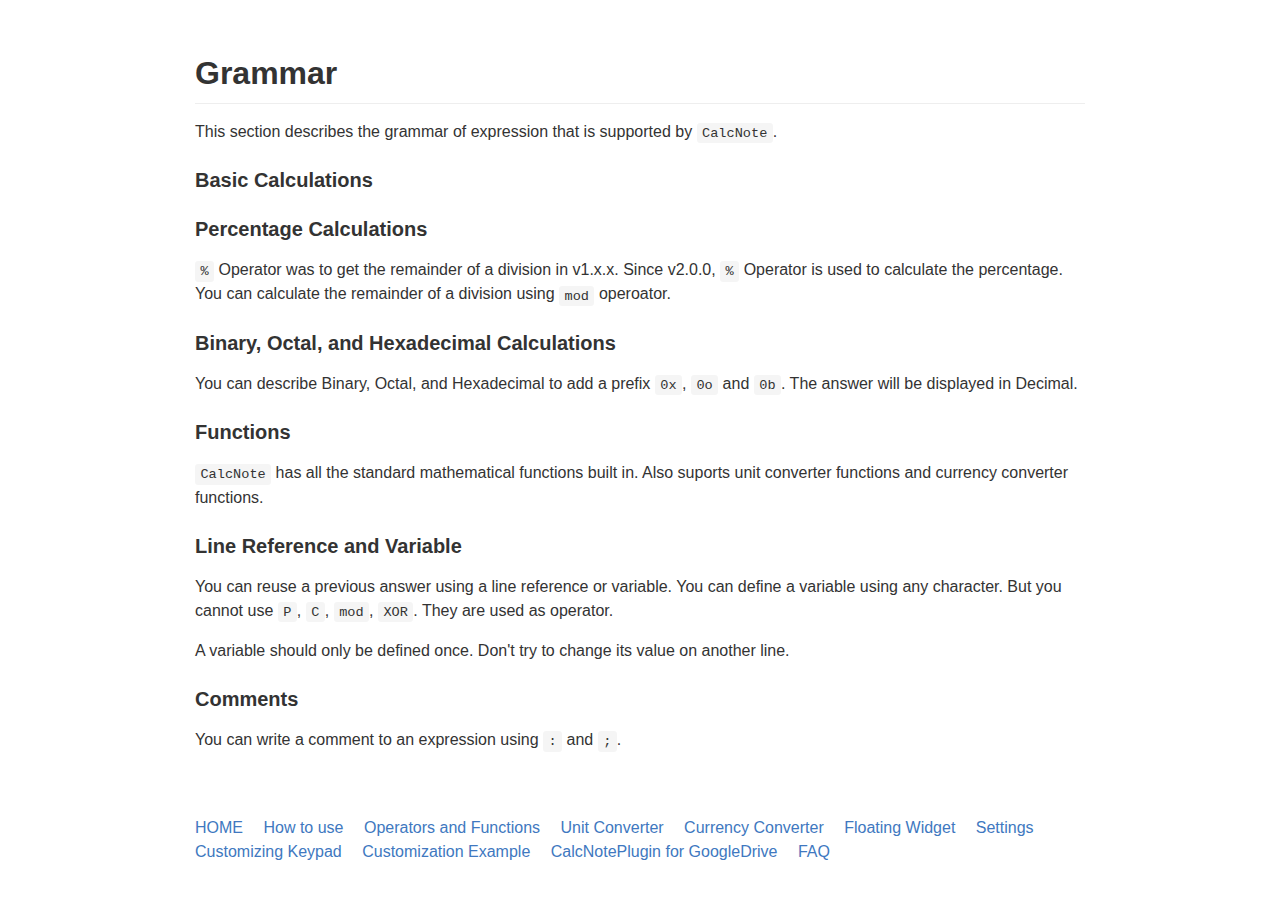
<file: docs/grammar_en.html>
<html>
  <head>
    <meta charset="utf-8">
    <title>CalcNote Grammar</title>
    <!-- <link rel="stylesheet" href="stylesheets/styles.css"> -->
    <link rel="stylesheet" href="stylesheets/github.css">
    <style>
        .markdown-body {
            box-sizing: border-box;
            min-width: 200px;
            max-width: 980px;
            margin: 0 auto;
            padding: 45px;
        }
    </style>
    <!--[if lt IE 9]>
    <script src="//html5shiv.googlecode.com/svn/trunk/html5.js"></script>
    <![endif]-->
  </head>
    <article class="markdown-body">
    <h1>Grammar</h1>
    <p>This section describes the grammar of expression that is supported by <code>CalcNote</code>.</p>
    <h3>Basic Calculations</h3>
    <script src="https://gist.github.com/burton999dev/5cd2c907f4d2b0c17bf89d20c23e46f5.js"></script>
    <h3>Percentage Calculations</h3>
    <p><code>%</code> Operator was to get the remainder of a division in v1.x.x. Since v2.0.0, <code>%</code> Operator is used to calculate the percentage. You can calculate the remainder of a division using <code>mod</code> operoator.</p>
    <script src="https://gist.github.com/burton999dev/5311b09fd5e86c2c06eb06b4841e6567.js"></script>
    <h3>Binary, Octal, and Hexadecimal Calculations</h3>
    <p>You can describe Binary, Octal, and Hexadecimal to add a prefix <code>0x</code>, <code>0o</code> and <code>0b</code>. The answer will be displayed in Decimal.</p>
    <script src="https://gist.github.com/burton999dev/3ced283c07b916d73b6b5b9153418d2c.js"></script>
    <h3>Functions</h3>
    <p><code>CalcNote</code> has all the standard mathematical functions built in. Also suports unit converter functions and currency converter functions.</p>
    <script src="https://gist.github.com/burton999dev/dfe737472910fe91e37e118f2a945e64.js"></script>
    <h3>Line Reference and Variable</h3>
    <p>You can reuse a previous answer using a line reference or variable. You can define a variable using any character. But you cannot use <code>P</code>, <code>C</code>, <code>mod</code>, <code>XOR</code>. They are used as operator.</p>
    <p>A variable should only be defined once. Don't try to change its value on another line.</p>
    <script src="https://gist.github.com/burton999dev/9ec8bf2e4f1ebd1dc62e51a98450b408.js"></script>
    <h3>Comments</h3>
    <p>You can write a comment to an expression using <code>:</code> and <code>;</code>.</p>
    <script src="https://gist.github.com/burton999dev/bb3813a581dd94e1d39b3bba3fcbe799.js"></script>
    <br><br>
    <a href="https://github.com/burton999dev/CalcNoteHelp/blob/master/documents/en/index.md">HOME</a>　
    <a href="https://github.com/burton999dev/CalcNoteHelp/blob/master/documents/en/how2use.md">How to use</a>　
    <a href="https://github.com/burton999dev/CalcNoteHelp/blob/master/documents/en/operator_and_function.md">Operators and Functions</a>　
    <a href="https://github.com/burton999dev/CalcNoteHelp/blob/master/documents/en/unit_converter.md">Unit Converter</a>　
    <a href="https://github.com/burton999dev/CalcNoteHelp/blob/master/documents/en/currency_converter.md">Currency Converter</a>　
    <a href="https://github.com/burton999dev/CalcNoteHelp/blob/master/documents/en/floating_widget.md">Floating Widget</a>　
    <a href="https://github.com/burton999dev/CalcNoteHelp/blob/master/documents/en/settings.md">Settings</a>　
    <a href="https://github.com/burton999dev/CalcNoteHelp/blob/master/documents/en/customizing_keypad.md">Customizing Keypad</a>　
    <a href="https://github.com/burton999dev/CalcNoteHelp/blob/master/documents/en/example4theme.md">Customization Example</a>　
    <a href="https://github.com/burton999dev/CalcNoteHelp/blob/master/documents/en/google_drive_plugin.md">CalcNotePlugin for GoogleDrive</a>　
    <a href="https://github.com/burton999dev/CalcNoteHelp/blob/master/documents/en/faq.md">FAQ</a>　
    </article>
</html>
</file>
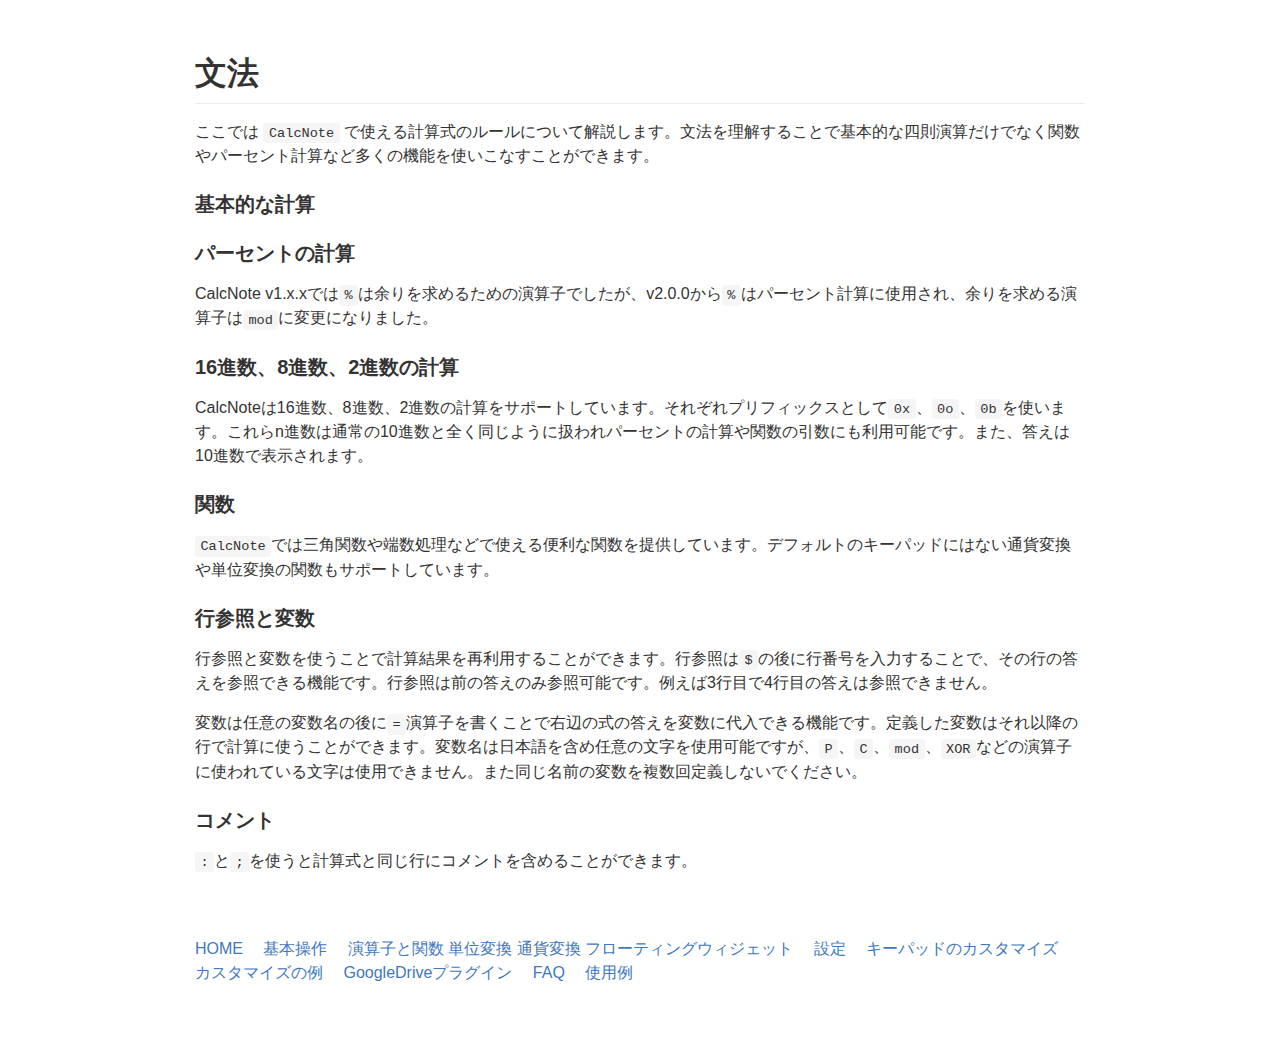
<file: docs/grammar_ja.html>
<html>
  <head>
    <meta charset="utf-8">
    <title>CalcNote Grammar</title>
    <!-- <link rel="stylesheet" href="stylesheets/styles.css"> -->
    <link rel="stylesheet" href="stylesheets/github.css">
    <style>
        .markdown-body {
            box-sizing: border-box;
            min-width: 200px;
            max-width: 980px;
            margin: 0 auto;
            padding: 45px;
        }
    </style>
    <!--[if lt IE 9]>
    <script src="//html5shiv.googlecode.com/svn/trunk/html5.js"></script>
    <![endif]-->
  </head>
    <article class="markdown-body">
    <h1>文法</h1>
    <p>ここでは <code>CalcNote</code> で使える計算式のルールについて解説します。文法を理解することで基本的な四則演算だけでなく関数やパーセント計算など多くの機能を使いこなすことができます。</p>
    <h3>基本的な計算</h3>
    <script src="https://gist.github.com/burton999dev/39f35aa78d62aaff2b682724ca829ae3.js"></script>
    <h3>パーセントの計算</h3>
    <p>CalcNote v1.x.xでは<code>%</code>は余りを求めるための演算子でしたが、v2.0.0から<code>%</code>はパーセント計算に使用され、余りを求める演算子は<code>mod</code>に変更になりました。</p>
    <script src="https://gist.github.com/burton999dev/c0465a282605c7d749fc2eaf9b807b9b.js"></script>
    <h3>16進数、8進数、2進数の計算</h3>
    <p>CalcNoteは16進数、8進数、2進数の計算をサポートしています。それぞれプリフィックスとして<code>0x</code>、<code>0o</code>、<code>0b</code>を使います。これらn進数は通常の10進数と全く同じように扱われパーセントの計算や関数の引数にも利用可能です。また、答えは10進数で表示されます。</p>
    <script src="https://gist.github.com/burton999dev/2cde6b27401bc6d097a9ca6455af4d2f.js"></script>
    <h3>関数</h3>
    <p><code>CalcNote</code>では三角関数や端数処理などで使える便利な関数を提供しています。デフォルトのキーパッドにはない通貨変換や単位変換の関数もサポートしています。</p>
    <script src="https://gist.github.com/burton999dev/4559ffadc2d3134d27b4dd457bfe1bd9.js"></script>
    <h3>行参照と変数</h3>
    <p>行参照と変数を使うことで計算結果を再利用することができます。行参照は<code>$</code>の後に行番号を入力することで、その行の答えを参照できる機能です。行参照は前の答えのみ参照可能です。例えば3行目で4行目の答えは参照できません。</p>
    <p>変数は任意の変数名の後に<code>=</code>演算子を書くことで右辺の式の答えを変数に代入できる機能です。定義した変数はそれ以降の行で計算に使うことができます。変数名は日本語を含め任意の文字を使用可能ですが、<code>P</code>、<code>C</code>、<code>mod</code>、<code>XOR</code>などの演算子に使われている文字は使用できません。また同じ名前の変数を複数回定義しないでください。</p>
    <script src="https://gist.github.com/burton999dev/4cb0176621aeab6f99071623975d23e9.js"></script>
    <h3>コメント</h3>
    <p><code>:</code>と<code>;</code>を使うと計算式と同じ行にコメントを含めることができます。</p>
    <script src="https://gist.github.com/burton999dev/358283b96bf42d82ec4b57921c085197.js"></script>
    <br><br>
    <a href="https://github.com/burton999dev/CalcNoteHelp/blob/master/documents/ja/index.md">HOME</a>　
    <a href="https://github.com/burton999dev/CalcNoteHelp/blob/master/documents/ja/how2use.md">基本操作</a>　
    <a href="https://github.com/burton999dev/CalcNoteHelp/blob/master/documents/ja/operator_and_function.md">演算子と関数</a>
    <a href="https://github.com/burton999dev/CalcNoteHelp/blob/master/documents/ja/unit_converter.md">単位変換</a>
    <a href="https://github.com/burton999dev/CalcNoteHelp/blob/master/documents/ja/currency_converter.md">通貨変換</a>
    <a href="https://github.com/burton999dev/CalcNoteHelp/blob/master/documents/ja/floating_widget.md">フローティングウィジェット</a>　
    <a href="https://github.com/burton999dev/CalcNoteHelp/blob/master/documents/ja/settings.md">設定</a>　
    <a href="https://github.com/burton999dev/CalcNoteHelp/blob/master/documents/ja/customizing_keypad.md">キーパッドのカスタマイズ</a>　
    <a href="https://github.com/burton999dev/CalcNoteHelp/blob/master/documents/ja/example4theme.md">カスタマイズの例</a>　
    <a href="https://github.com/burton999dev/CalcNoteHelp/blob/master/documents/ja/google_drive_plugin.md">GoogleDriveプラグイン</a>　
    <a href="https://github.com/burton999dev/CalcNoteHelp/blob/master/documents/ja/faq.md">FAQ</a>　
    <a href="http://android.ascii.jp/2016/02/29/893463">使用例</a>
    </article>
</html>
</file>
<file: docs/stylesheets/styles.css>
@font-face {
  font-family: 'Noto Sans';
  font-weight: 400;
  font-style: normal;
  src: url('../fonts/Noto-Sans-regular/Noto-Sans-regular.eot');
  src: url('../fonts/Noto-Sans-regular/Noto-Sans-regular.eot?#iefix') format('embedded-opentype'),
       local('Noto Sans'),
       local('Noto-Sans-regular'),
       url('../fonts/Noto-Sans-regular/Noto-Sans-regular.woff2') format('woff2'),
       url('../fonts/Noto-Sans-regular/Noto-Sans-regular.woff') format('woff'),
       url('../fonts/Noto-Sans-regular/Noto-Sans-regular.ttf') format('truetype'),
       url('../fonts/Noto-Sans-regular/Noto-Sans-regular.svg#NotoSans') format('svg');
}

@font-face {
  font-family: 'Noto Sans';
  font-weight: 700;
  font-style: normal;
  src: url('../fonts/Noto-Sans-700/Noto-Sans-700.eot');
  src: url('../fonts/Noto-Sans-700/Noto-Sans-700.eot?#iefix') format('embedded-opentype'),
       local('Noto Sans Bold'),
       local('Noto-Sans-700'),
       url('../fonts/Noto-Sans-700/Noto-Sans-700.woff2') format('woff2'),
       url('../fonts/Noto-Sans-700/Noto-Sans-700.woff') format('woff'),
       url('../fonts/Noto-Sans-700/Noto-Sans-700.ttf') format('truetype'),
       url('../fonts/Noto-Sans-700/Noto-Sans-700.svg#NotoSans') format('svg');
}

@font-face {
  font-family: 'Noto Sans';
  font-weight: 400;
  font-style: italic;
  src: url('../fonts/Noto-Sans-italic/Noto-Sans-italic.eot');
  src: url('../fonts/Noto-Sans-italic/Noto-Sans-italic.eot?#iefix') format('embedded-opentype'),
       local('Noto Sans Italic'),
       local('Noto-Sans-italic'),
       url('../fonts/Noto-Sans-italic/Noto-Sans-italic.woff2') format('woff2'),
       url('../fonts/Noto-Sans-italic/Noto-Sans-italic.woff') format('woff'),
       url('../fonts/Noto-Sans-italic/Noto-Sans-italic.ttf') format('truetype'),
       url('../fonts/Noto-Sans-italic/Noto-Sans-italic.svg#NotoSans') format('svg');
}

@font-face {
  font-family: 'Noto Sans';
  font-weight: 700;
  font-style: italic;
  src: url('../fonts/Noto-Sans-700italic/Noto-Sans-700italic.eot');
  src: url('../fonts/Noto-Sans-700italic/Noto-Sans-700italic.eot?#iefix') format('embedded-opentype'),
       local('Noto Sans Bold Italic'),
       local('Noto-Sans-700italic'),
       url('../fonts/Noto-Sans-700italic/Noto-Sans-700italic.woff2') format('woff2'),
       url('../fonts/Noto-Sans-700italic/Noto-Sans-700italic.woff') format('woff'),
       url('../fonts/Noto-Sans-700italic/Noto-Sans-700italic.ttf') format('truetype'),
       url('../fonts/Noto-Sans-700italic/Noto-Sans-700italic.svg#NotoSans') format('svg');
}

body {
  background-color: #fff;
  padding:50px;
  font: 14px/1.5 "Noto Sans", "Helvetica Neue", Helvetica, Arial, sans-serif;
  color:#727272;
  font-weight:400;
}

h1, h2, h3, h4, h5, h6 {
  color:#222;
  margin:0 0 20px;
}

p, ul, ol, table, pre, dl {
  margin:0 0 20px;
}

h1, h2, h3 {
  line-height:1.1;
}

h1 {
  font-size:28px;
}

h2 {
  color:#393939;
}

h3, h4, h5, h6 {
  color:#494949;
}

a {
  color:#39c;
  text-decoration:none;
}

a:hover {
  color:#069;
}

a small {
  font-size:11px;
  color:#777;
  margin-top:-0.3em;
  display:block;
}

a:hover small {
  color:#777;
}

.wrapper {
  width:860px;
  margin:0 auto;
}

blockquote {
  border-left:1px solid #e5e5e5;
  margin:0;
  padding:0 0 0 20px;
  font-style:italic;
}

code, pre {
  font-family:Monaco, Bitstream Vera Sans Mono, Lucida Console, Terminal, Consolas, Liberation Mono, DejaVu Sans Mono, Courier New, monospace;
  color:#333;
  font-size:12px;
}

pre {
  padding:8px 15px;
  background: #f8f8f8;
  border-radius:5px;
  border:1px solid #e5e5e5;
  overflow-x: auto;
}

table {
  width:100%;
  border-collapse:collapse;
}

th, td {
  text-align:left;
  padding:5px 10px;
  border-bottom:1px solid #e5e5e5;
}

dt {
  color:#444;
  font-weight:700;
}

th {
  color:#444;
}

img {
  max-width:100%;
}

header {
  width:270px;
  float:left;
  position:fixed;
  -webkit-font-smoothing:subpixel-antialiased;
}

header ul {
  list-style:none;
  height:40px;
  padding:0;
  background: #f4f4f4;
  border-radius:5px;
  border:1px solid #e0e0e0;
  width:270px;
}

header li {
  width:89px;
  float:left;
  border-right:1px solid #e0e0e0;
  height:40px;
}

header li:first-child a {
  border-radius:5px 0 0 5px;
}

header li:last-child a {
  border-radius:0 5px 5px 0;
}

header ul a {
  line-height:1;
  font-size:11px;
  color:#999;
  display:block;
  text-align:center;
  padding-top:6px;
  height:34px;
}

header ul a:hover {
  color:#999;
}

header ul a:active {
  background-color:#f0f0f0;
}

strong {
  color:#222;
  font-weight:700;
}

header ul li + li + li {
  border-right:none;
  width:89px;
}

header ul a strong {
  font-size:14px;
  display:block;
  color:#222;
}

section {
  width:500px;
  float:right;
  padding-bottom:50px;
}

small {
  font-size:11px;
}

hr {
  border:0;
  background:#e5e5e5;
  height:1px;
  margin:0 0 20px;
}

footer {
  width:270px;
  float:left;
  position:fixed;
  bottom:50px;
  -webkit-font-smoothing:subpixel-antialiased;
}

@media print, screen and (max-width: 960px) {

  div.wrapper {
    width:auto;
    margin:0;
  }

  header, section, footer {
    float:none;
    position:static;
    width:auto;
  }

  header {
    padding-right:320px;
  }

  section {
    border:1px solid #e5e5e5;
    border-width:1px 0;
    padding:20px 0;
    margin:0 0 20px;
  }

  header a small {
    display:inline;
  }

  header ul {
    position:absolute;
    right:50px;
    top:52px;
  }
}

@media print, screen and (max-width: 720px) {
  body {
    word-wrap:break-word;
  }

  header {
    padding:0;
  }

  header ul, header p.view {
    position:static;
  }

  pre, code {
    word-wrap:normal;
  }
}

@media print, screen and (max-width: 480px) {
  body {
    padding:15px;
  }

  header ul {
    width:99%;
  }

  header li, header ul li + li + li {
    width:33%;
  }
}

@media print {
  body {
    padding:0.4in;
    font-size:12pt;
    color:#444;
  }
}
</file>
<file: docs/stylesheets/github.css>
@font-face {
  font-family: octicons-link;
  src: url([data-uri]) format('woff');
}

.markdown-body {
  -ms-text-size-adjust: 100%;
  -webkit-text-size-adjust: 100%;
  line-height: 1.5;
  color: #333;
  font-family: -apple-system, BlinkMacSystemFont, "Segoe UI", Roboto, Helvetica, Arial, sans-serif, "Apple Color Emoji", "Segoe UI Emoji", "Segoe UI Symbol";
  font-size: 16px;
  line-height: 1.5;
  word-wrap: break-word;
}

.markdown-body .pl-c {
  color: #969896;
}

.markdown-body .pl-c1,
.markdown-body .pl-s .pl-v {
  color: #0086b3;
}

.markdown-body .pl-e,
.markdown-body .pl-en {
  color: #795da3;
}

.markdown-body .pl-smi,
.markdown-body .pl-s .pl-s1 {
  color: #333;
}

.markdown-body .pl-ent {
  color: #63a35c;
}

.markdown-body .pl-k {
  color: #a71d5d;
}

.markdown-body .pl-s,
.markdown-body .pl-pds,
.markdown-body .pl-s .pl-pse .pl-s1,
.markdown-body .pl-sr,
.markdown-body .pl-sr .pl-cce,
.markdown-body .pl-sr .pl-sre,
.markdown-body .pl-sr .pl-sra {
  color: #183691;
}

.markdown-body .pl-v {
  color: #ed6a43;
}

.markdown-body .pl-id {
  color: #b52a1d;
}

.markdown-body .pl-ii {
  color: #f8f8f8;
  background-color: #b52a1d;
}

.markdown-body .pl-sr .pl-cce {
  font-weight: bold;
  color: #63a35c;
}

.markdown-body .pl-ml {
  color: #693a17;
}

.markdown-body .pl-mh,
.markdown-body .pl-mh .pl-en,
.markdown-body .pl-ms {
  font-weight: bold;
  color: #1d3e81;
}

.markdown-body .pl-mq {
  color: #008080;
}

.markdown-body .pl-mi {
  font-style: italic;
  color: #333;
}

.markdown-body .pl-mb {
  font-weight: bold;
  color: #333;
}

.markdown-body .pl-md {
  color: #bd2c00;
  background-color: #ffecec;
}

.markdown-body .pl-mi1 {
  color: #55a532;
  background-color: #eaffea;
}

.markdown-body .pl-mdr {
  font-weight: bold;
  color: #795da3;
}

.markdown-body .pl-mo {
  color: #1d3e81;
}

.markdown-body .octicon {
  display: inline-block;
  vertical-align: text-top;
  fill: currentColor;
}

.markdown-body a {
  background-color: transparent;
  -webkit-text-decoration-skip: objects;
}

.markdown-body a:active,
.markdown-body a:hover {
  outline-width: 0;
}

.markdown-body strong {
  font-weight: inherit;
}

.markdown-body strong {
  font-weight: bolder;
}

.markdown-body h1 {
  font-size: 2em;
  margin: 0.67em 0;
}

.markdown-body img {
  border-style: none;
}

.markdown-body svg:not(:root) {
  overflow: hidden;
}

.markdown-body code,
.markdown-body kbd,
.markdown-body pre {
  font-family: monospace, monospace;
  font-size: 1em;
}

.markdown-body hr {
  box-sizing: content-box;
  height: 0;
  overflow: visible;
}

.markdown-body input {
  font: inherit;
  margin: 0;
}

.markdown-body input {
  overflow: visible;
}

.markdown-body button:-moz-focusring,
.markdown-body [type="button"]:-moz-focusring,
.markdown-body [type="reset"]:-moz-focusring,
.markdown-body [type="submit"]:-moz-focusring {
  outline: 1px dotted ButtonText;
}

.markdown-body [type="checkbox"] {
  box-sizing: border-box;
  padding: 0;
}

.markdown-body * {
  box-sizing: border-box;
}

.markdown-body input {
  font-family: inherit;
  font-size: inherit;
  line-height: inherit;
}

.markdown-body a {
  color: #4078c0;
  text-decoration: none;
}

.markdown-body a:hover,
.markdown-body a:active {
  text-decoration: underline;
}

.markdown-body strong {
  font-weight: 600;
}

.markdown-body hr {
  height: 0;
  margin: 15px 0;
  overflow: hidden;
  background: transparent;
  border: 0;
  border-bottom: 1px solid #ddd;
}

.markdown-body hr::before {
  display: table;
  content: "";
}

.markdown-body hr::after {
  display: table;
  clear: both;
  content: "";
}

.markdown-body table {
  border-spacing: 0;
  border-collapse: collapse;
}

.markdown-body td,
.markdown-body th {
  padding: 0;
}

.markdown-body h1,
.markdown-body h2,
.markdown-body h3,
.markdown-body h4,
.markdown-body h5,
.markdown-body h6 {
  margin-top: 0;
  margin-bottom: 0;
}

.markdown-body h1 {
  font-size: 32px;
  font-weight: 600;
}

.markdown-body h2 {
  font-size: 24px;
  font-weight: 600;
}

.markdown-body h3 {
  font-size: 20px;
  font-weight: 600;
}

.markdown-body h4 {
  font-size: 16px;
  font-weight: 600;
}

.markdown-body h5 {
  font-size: 14px;
  font-weight: 600;
}

.markdown-body h6 {
  font-size: 12px;
  font-weight: 600;
}

.markdown-body p {
  margin-top: 0;
  margin-bottom: 10px;
}

.markdown-body blockquote {
  margin: 0;
}

.markdown-body ul,
.markdown-body ol {
  padding-left: 0;
  margin-top: 0;
  margin-bottom: 0;
}

.markdown-body ol ol,
.markdown-body ul ol {
  list-style-type: lower-roman;
}

.markdown-body ul ul ol,
.markdown-body ul ol ol,
.markdown-body ol ul ol,
.markdown-body ol ol ol {
  list-style-type: lower-alpha;
}

.markdown-body dd {
  margin-left: 0;
}

.markdown-body code {
  font-family: Consolas, "Liberation Mono", Menlo, Courier, monospace;
  font-size: 12px;
}

.markdown-body pre {
  margin-top: 0;
  margin-bottom: 0;
  font: 12px Consolas, "Liberation Mono", Menlo, Courier, monospace;
}

.markdown-body .octicon {
  vertical-align: text-bottom;
}

.markdown-body input {
  -webkit-font-feature-settings: "liga" 0;
  font-feature-settings: "liga" 0;
}

.markdown-body .form-select::-ms-expand {
  opacity: 0;
}

.markdown-body::before {
  display: table;
  content: "";
}

.markdown-body::after {
  display: table;
  clear: both;
  content: "";
}

.markdown-body>*:first-child {
  margin-top: 0 !important;
}

.markdown-body>*:last-child {
  margin-bottom: 0 !important;
}

.markdown-body a:not([href]) {
  color: inherit;
  text-decoration: none;
}

.markdown-body .anchor {
  float: left;
  padding-right: 4px;
  margin-left: -20px;
  line-height: 1;
}

.markdown-body .anchor:focus {
  outline: none;
}

.markdown-body p,
.markdown-body blockquote,
.markdown-body ul,
.markdown-body ol,
.markdown-body dl,
.markdown-body table,
.markdown-body pre {
  margin-top: 0;
  margin-bottom: 16px;
}

.markdown-body hr {
  height: 0.25em;
  padding: 0;
  margin: 24px 0;
  background-color: #e7e7e7;
  border: 0;
}

.markdown-body blockquote {
  padding: 0 1em;
  color: #777;
  border-left: 0.25em solid #ddd;
}

.markdown-body blockquote>:first-child {
  margin-top: 0;
}

.markdown-body blockquote>:last-child {
  margin-bottom: 0;
}

.markdown-body kbd {
  display: inline-block;
  padding: 3px 5px;
  font-size: 11px;
  line-height: 10px;
  color: #555;
  vertical-align: middle;
  background-color: #fcfcfc;
  border: solid 1px #ccc;
  border-bottom-color: #bbb;
  border-radius: 3px;
  box-shadow: inset 0 -1px 0 #bbb;
}

.markdown-body h1,
.markdown-body h2,
.markdown-body h3,
.markdown-body h4,
.markdown-body h5,
.markdown-body h6 {
  margin-top: 24px;
  margin-bottom: 16px;
  font-weight: 600;
  line-height: 1.25;
}

.markdown-body h1 .octicon-link,
.markdown-body h2 .octicon-link,
.markdown-body h3 .octicon-link,
.markdown-body h4 .octicon-link,
.markdown-body h5 .octicon-link,
.markdown-body h6 .octicon-link {
  color: #000;
  vertical-align: middle;
  visibility: hidden;
}

.markdown-body h1:hover .anchor,
.markdown-body h2:hover .anchor,
.markdown-body h3:hover .anchor,
.markdown-body h4:hover .anchor,
.markdown-body h5:hover .anchor,
.markdown-body h6:hover .anchor {
  text-decoration: none;
}

.markdown-body h1:hover .anchor .octicon-link,
.markdown-body h2:hover .anchor .octicon-link,
.markdown-body h3:hover .anchor .octicon-link,
.markdown-body h4:hover .anchor .octicon-link,
.markdown-body h5:hover .anchor .octicon-link,
.markdown-body h6:hover .anchor .octicon-link {
  visibility: visible;
}

.markdown-body h1 {
  padding-bottom: 0.3em;
  font-size: 2em;
  border-bottom: 1px solid #eee;
}

.markdown-body h2 {
  padding-bottom: 0.3em;
  font-size: 1.5em;
  border-bottom: 1px solid #eee;
}

.markdown-body h3 {
  font-size: 1.25em;
}

.markdown-body h4 {
  font-size: 1em;
}

.markdown-body h5 {
  font-size: 0.875em;
}

.markdown-body h6 {
  font-size: 0.85em;
  color: #777;
}

.markdown-body ul,
.markdown-body ol {
  padding-left: 2em;
}

.markdown-body ul ul,
.markdown-body ul ol,
.markdown-body ol ol,
.markdown-body ol ul {
  margin-top: 0;
  margin-bottom: 0;
}

.markdown-body li>p {
  margin-top: 16px;
}

.markdown-body li+li {
  margin-top: 0.25em;
}

.markdown-body dl {
  padding: 0;
}

.markdown-body dl dt {
  padding: 0;
  margin-top: 16px;
  font-size: 1em;
  font-style: italic;
  font-weight: bold;
}

.markdown-body dl dd {
  padding: 0 16px;
  margin-bottom: 16px;
}

.markdown-body table {
  display: block;
  width: 100%;
  overflow: auto;
  word-break: normal;
  word-break: keep-all;
}

.markdown-body table th {
  font-weight: bold;
}

.markdown-body table th,
.markdown-body table td {
  padding: 6px 13px;
  border: 1px solid #ddd;
}

.markdown-body table tr {
  background-color: #fff;
}

/*.markdown-body table tr {
  background-color: #fff;
  border-top: 1px solid #ccc;
}

.markdown-body table tr:nth-child(2n) {
  background-color: #f8f8f8;
}
*/
.markdown-body img {
  max-width: 100%;
  box-sizing: content-box;
  background-color: #fff;
}

.markdown-body code {
  padding: 0;
  padding-top: 0.2em;
  padding-bottom: 0.2em;
  margin: 0;
  font-size: 85%;
  background-color: rgba(0,0,0,0.04);
  border-radius: 3px;
}

.markdown-body code::before,
.markdown-body code::after {
  letter-spacing: -0.2em;
  content: "\00a0";
}

.markdown-body pre {
  word-wrap: normal;
}

.markdown-body pre>code {
  padding: 0;
  margin: 0;
  font-size: 100%;
  word-break: normal;
  white-space: pre;
  background: transparent;
  border: 0;
}

.markdown-body .highlight {
  margin-bottom: 16px;
}

.markdown-body .highlight pre {
  margin-bottom: 0;
  word-break: normal;
}

.markdown-body .highlight pre,
.markdown-body pre {
  padding: 16px;
  overflow: auto;
  font-size: 85%;
  line-height: 1.45;
  background-color: #f7f7f7;
  border-radius: 3px;
}

.markdown-body pre code {
  display: inline;
  max-width: auto;
  padding: 0;
  margin: 0;
  overflow: visible;
  line-height: inherit;
  word-wrap: normal;
  background-color: transparent;
  border: 0;
}

.markdown-body pre code::before,
.markdown-body pre code::after {
  content: normal;
}

.markdown-body .pl-0 {
  padding-left: 0 !important;
}

.markdown-body .pl-1 {
  padding-left: 3px !important;
}

.markdown-body .pl-2 {
  padding-left: 6px !important;
}

.markdown-body .pl-3 {
  padding-left: 12px !important;
}

.markdown-body .pl-4 {
  padding-left: 24px !important;
}

.markdown-body .pl-5 {
  padding-left: 36px !important;
}

.markdown-body .pl-6 {
  padding-left: 48px !important;
}

.markdown-body .full-commit .btn-outline:not(:disabled):hover {
  color: #4078c0;
  border: 1px solid #4078c0;
}

.markdown-body kbd {
  display: inline-block;
  padding: 3px 5px;
  font: 11px Consolas, "Liberation Mono", Menlo, Courier, monospace;
  line-height: 10px;
  color: #555;
  vertical-align: middle;
  background-color: #fcfcfc;
  border: solid 1px #ccc;
  border-bottom-color: #bbb;
  border-radius: 3px;
  box-shadow: inset 0 -1px 0 #bbb;
}

.markdown-body :checked+.radio-label {
  position: relative;
  z-index: 1;
  border-color: #4078c0;
}

.markdown-body .task-list-item {
  list-style-type: none;
}

.markdown-body .task-list-item+.task-list-item {
  margin-top: 3px;
}

.markdown-body .task-list-item input {
  margin: 0 0.2em 0.25em -1.6em;
  vertical-align: middle;
}

.markdown-body hr {
  border-bottom-color: #eee;
}
</file>
